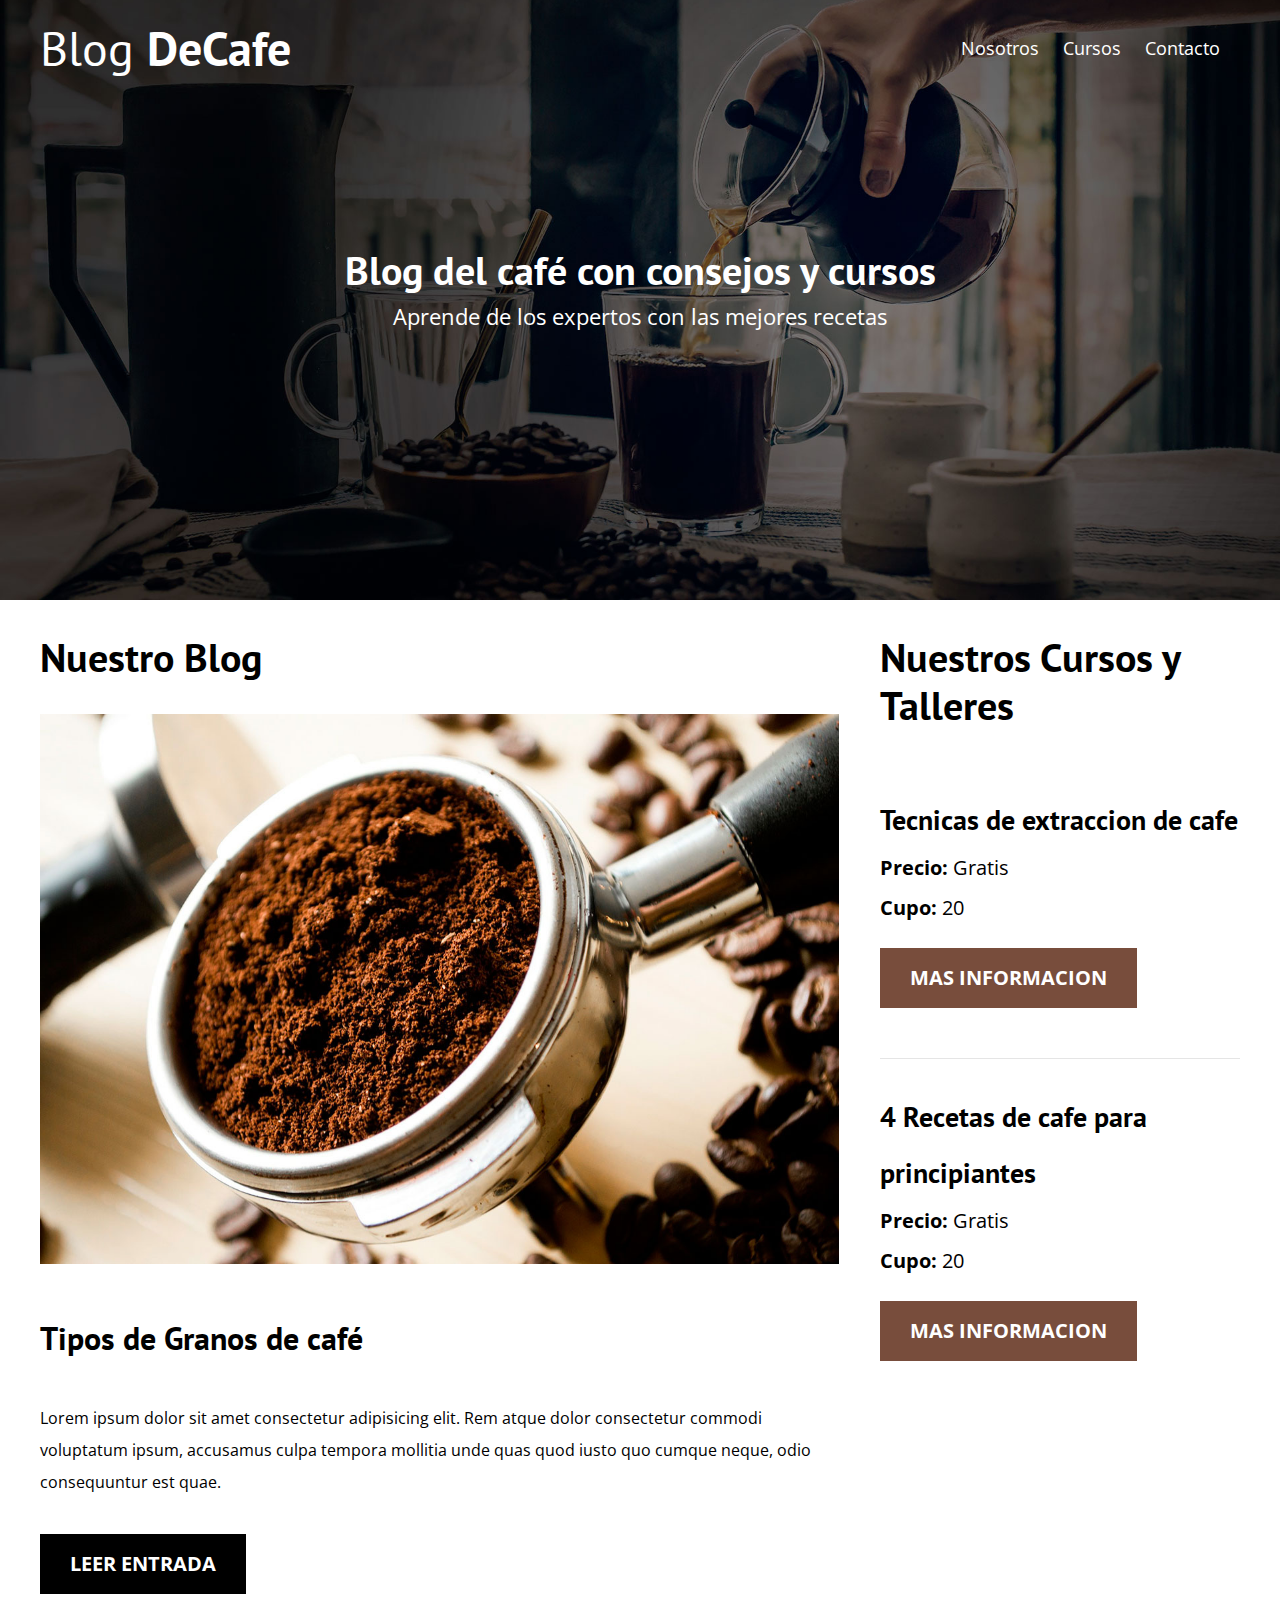
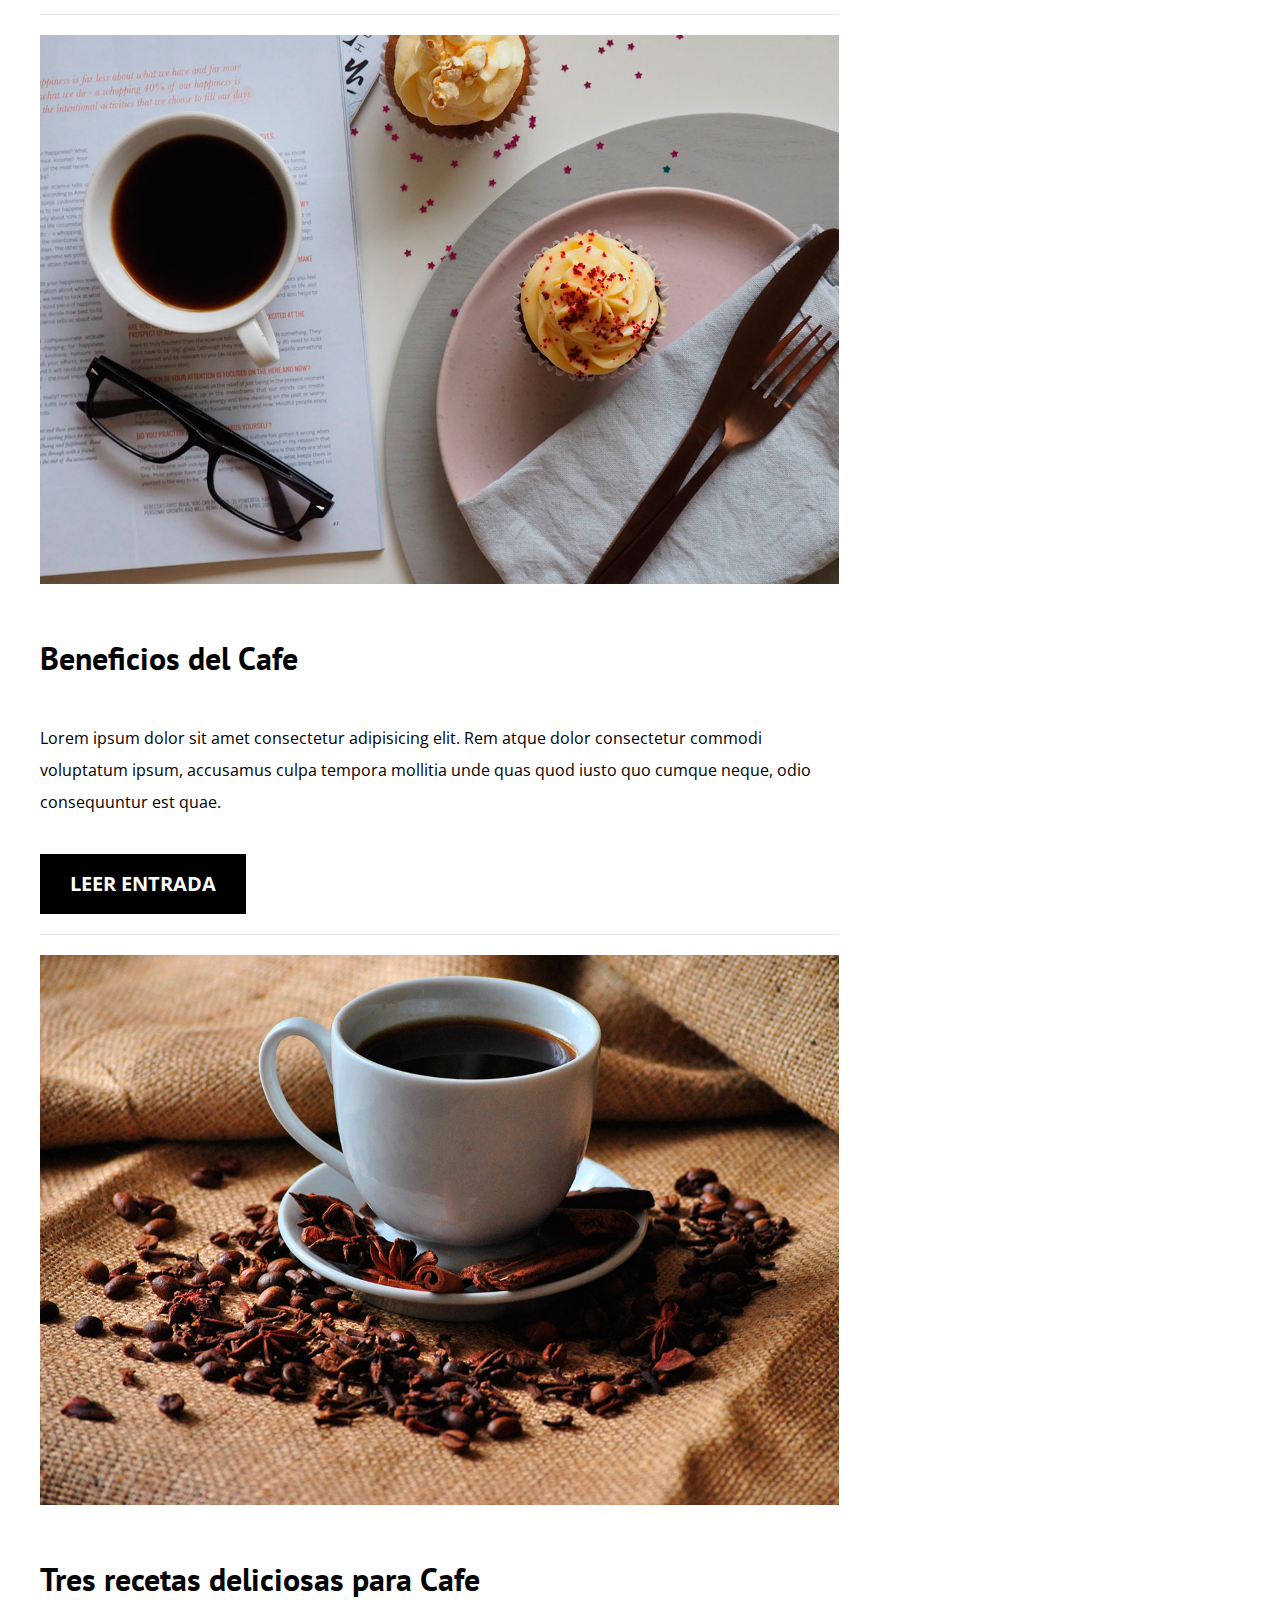
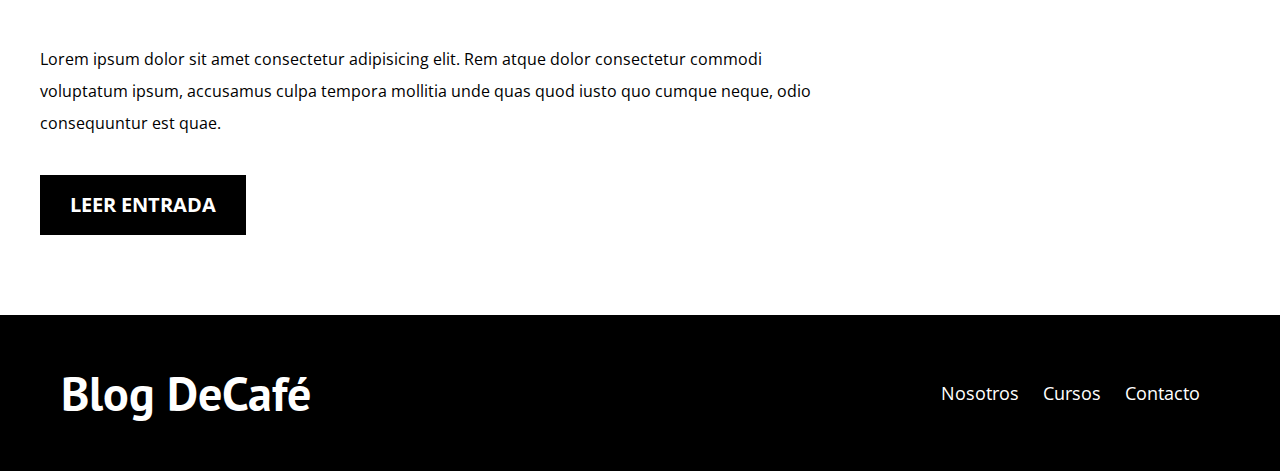
<file: Cafe/Index.html>
<!DOCTYPE html>
<html lang="en">

<head>
    <meta charset="UTF-8">
    <meta name="viewport" content="width=device-width, initial-scale=1.0">
    <meta http-equiv="X-UA-Compatible" content="ie=edge">
    <title></title>
    <link href="https://fonts.googleapis.com/css?family=Open+Sans|PT+Sans:400,700&display=swap" rel="stylesheet">
    <link rel="stylesheet" href="CSS/Normalize.css">
    <link rel="stylesheet" href="CSS/Estilo.css">

</head>

<body>
    <header class="site-header">
        <div class="contenedor">
            <div class="barra">
                <a href="/">
                    <h1 class="no-margin">Blog <span>DeCafe</span></h1>
                </a>
                <nav class="navegacion">
                    <a href="nosotros.html">Nosotros</a>
                    <a href="cursos.html">Cursos</a>
                    <a href="contacto.html">Contacto</a>
                </nav>
            </div>
            <!--Cierra la barra-->
            <div class="texto-header">
                <h2 class="no-margin">Blog del café con consejos y cursos</h2>
                <p class="no-margin">Aprende de los expertos con las mejores recetas</p>
            </div>
        </div>
        <!--Cierra el contenedor-->
    </header>
    <div class="contenido-principal contenedor">
        <main class="blog">
            <h2>Nuestro Blog</h2>
            <article class="entrada-blog">
                <div class="imagen">
                    <img src="img/blog1.jpg" alt="Imagen Blog">
                </div>
                <!--IMAGEN-->
                <div class="contenido-blog">
                    <h3>Tipos de Granos de café</h3>
                    <P>Lorem ipsum dolor sit amet consectetur adipisicing elit. Rem atque dolor consectetur commodi voluptatum ipsum, accusamus culpa tempora mollitia unde quas quod iusto quo cumque neque, odio consequuntur est quae.</P>
                    <a href="#" class="btn btn-primario">Leer entrada</a>
                </div>
            </article>
            <article class="entrada-blog">
                <div class="imagen">
                    <img src="img/blog2.jpg" alt="Imagen Blog">
                </div>
                <!--IMAGEN-->
                <div class="contenido-blog">
                    <h3>Beneficios del Cafe</h3>
                    <P>Lorem ipsum dolor sit amet consectetur adipisicing elit. Rem atque dolor consectetur commodi voluptatum ipsum, accusamus culpa tempora mollitia unde quas quod iusto quo cumque neque, odio consequuntur est quae.</P>
                    <a href="#" class="btn btn-primario">Leer entrada</a>
                </div>
            </article>
            <article class="entrada-blog">
                <div class="imagen">
                    <img src="img/blog3.jpg" alt="Imagen Blog">
                </div>
                <!--IMAGEN-->
                <div class="contenido-blog">
                    <h3>Tres recetas deliciosas para Cafe</h3>
                    <P>Lorem ipsum dolor sit amet consectetur adipisicing elit. Rem atque dolor consectetur commodi voluptatum ipsum, accusamus culpa tempora mollitia unde quas quod iusto quo cumque neque, odio consequuntur est quae.</P>
                    <a href="#" class="btn btn-primario">Leer entrada</a>
                </div>
            </article>

        </main>
        <aside class="cursos">
            <h2>Nuestros Cursos y Talleres</h2>

            <ul class="cursos-lista">
                <li class="curso">
                    <h4 class="no-margin">Tecnicas de extraccion de cafe</h4>
                    <p class="no-margin">Precio: <span>Gratis</span></p>
                    <p class="no-margin">Cupo: <span>20</span></p>
                    <a href="cursos.html " class="btn btn-secundario">Mas informacion</a>
                </li>
                <li class="curso">
                    <h4 class="no-margin">4 Recetas de cafe para principiantes</h4>
                    <p class="no-margin">Precio: <span>Gratis</span></p>
                    <p class="no-margin">Cupo: <span>20</span></p>
                    <a href="cursos.html " class="btn btn-secundario">Mas informacion</a>
                </li>
            </ul>
        </aside>
    </div>
    <!--CONTENIDO PRINCIPAL-->
    <footer class="site-footer">
        <div class="contenedor">
            <div class="barra">
                <a href="Index.html">
                    <h1 class="no-margin">Blog <span>DeCafé</span></h1>
                </a>
                <nav class="navegacion">
                    <a href="nosotros.html">Nosotros</a>
                    <a href="cursos.html">Cursos</a>
                    <a href="contacto.html">Contacto</a>
                </nav>
            </div>
        </div>
    </footer>

</body>

</html>
</file>
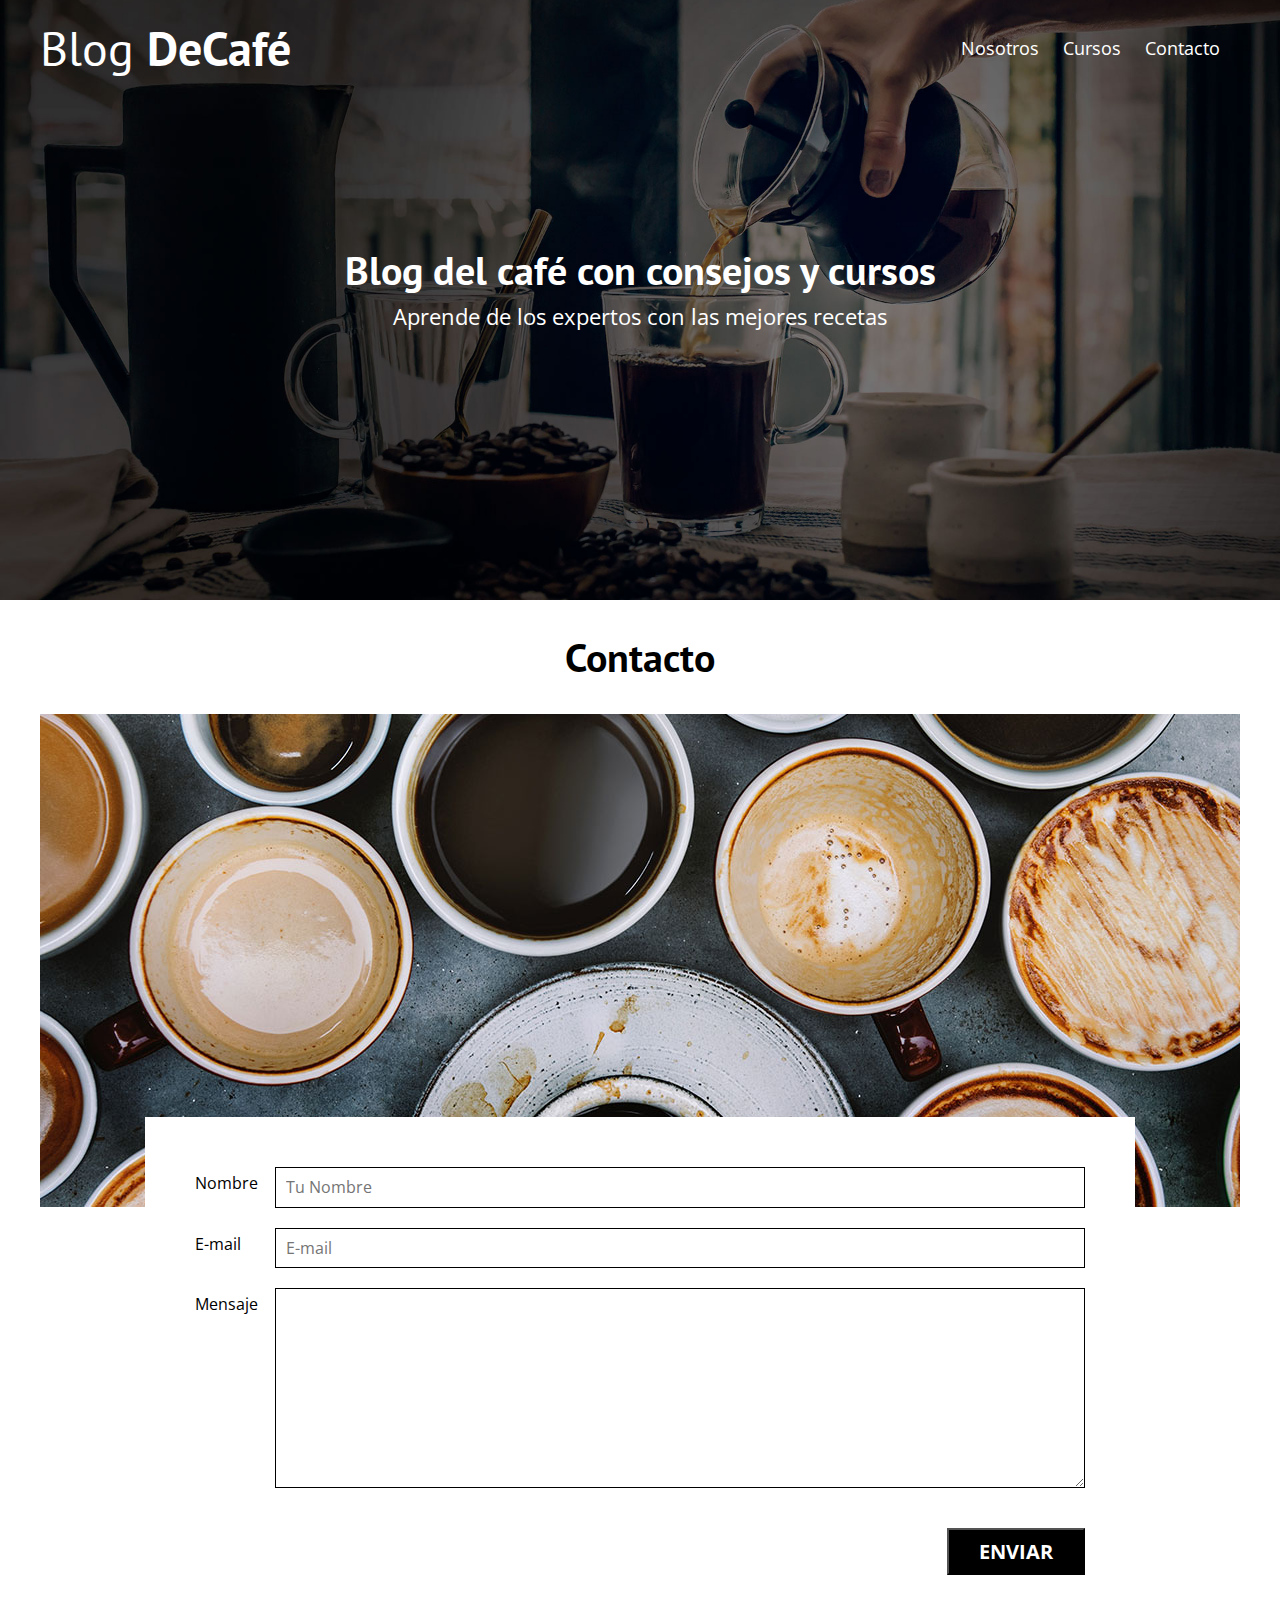
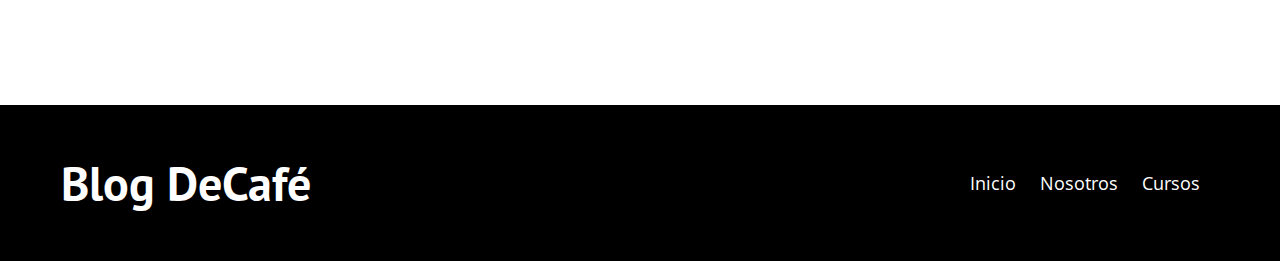
<file: Cafe/contacto.html>
<!DOCTYPE html>
<html lang="en">

<head>
    <meta charset="UTF-8">
    <meta name="viewport" content="width=device-width, initial-scale=1.0">
    <meta http-equiv="X-UA-Compatible" content="ie=edge">
    <title>Blog del Café</title>
    <link href="https://fonts.googleapis.com/css?family=Open+Sans|PT+Sans:400,700&display=swap" rel="stylesheet">
    <link rel="stylesheet" href="CSS/Normalize.css">
    <link rel="stylesheet" href="CSS/Estilo.css">

</head>

<body>
    <header class="site-header">
        <div class="contenedor">
            <div class="barra">
                <a href="/">
                    <h1 class="no-margin">Blog <span>DeCafé</span></h1>
                </a>
                <nav class="navegacion">
                    <a href="nostros.html">Nosotros</a>
                    <a href="cursos.html">Cursos</a>
                    <a href="contacto.html">Contacto</a>
                </nav>
            </div>
            <!--Cierra la barra-->
            <div class="texto-header">
                <h2 class="no-margin">Blog del café con consejos y cursos</h2>
                <p class="no-margin">Aprende de los expertos con las mejores recetas</p>
            </div>
        </div>
        <!--Cierra el contenedor-->
    </header>

    <!--CONTENIDO PRINCIPAL-->

    <main class="contenedor">
        <h2 class="centrar-texto">Contacto</h2>
        <div class="grid centrar-columna">
            <div class="columna-12">
                <img src="img/contacto.jpg" alt="Imagen Contacto">
            </div>
            <div class="columna-10 formulario-contacto">
                <form action="#">
                    <div class="campo">
                        <label for="Nombre">Nombre</label>
                        <input type="text" id="Nombre" placeholder="Tu Nombre">
                    </div>
                    <div class="campo">
                        <label for="E-mail">E-mail</label>
                        <input type="email" id="E-mail" placeholder="E-mail">
                    </div>
                    <div class="campo mensaje">
                        <label for="Mensaje">Mensaje</label>
                        <textarea name="Mensaje"></textarea>
                    </div>
                    <div class="campo enviar ">
                        <input class="btn btn-primario" type="submit" value="Enviar">
                    </div>
                </form>
            </div>
        </div>

    </main>



    <!--FOOTER-->
    <footer class="site-footer">
        <div class="contenedor">
            <div class="barra">
                <a href="Index.html">
                    <h1 class="no-margin">Blog <span>DeCafé</span></h1>
                </a>
                <nav class="navegacion">
                    <a href="Index.html">Inicio</a>
                    <a href="nosotros.html">Nosotros</a>
                    <a href="cursos.html">Cursos</a>

                </nav>
            </div>
        </div>
    </footer>

</body>

</html>
</file>
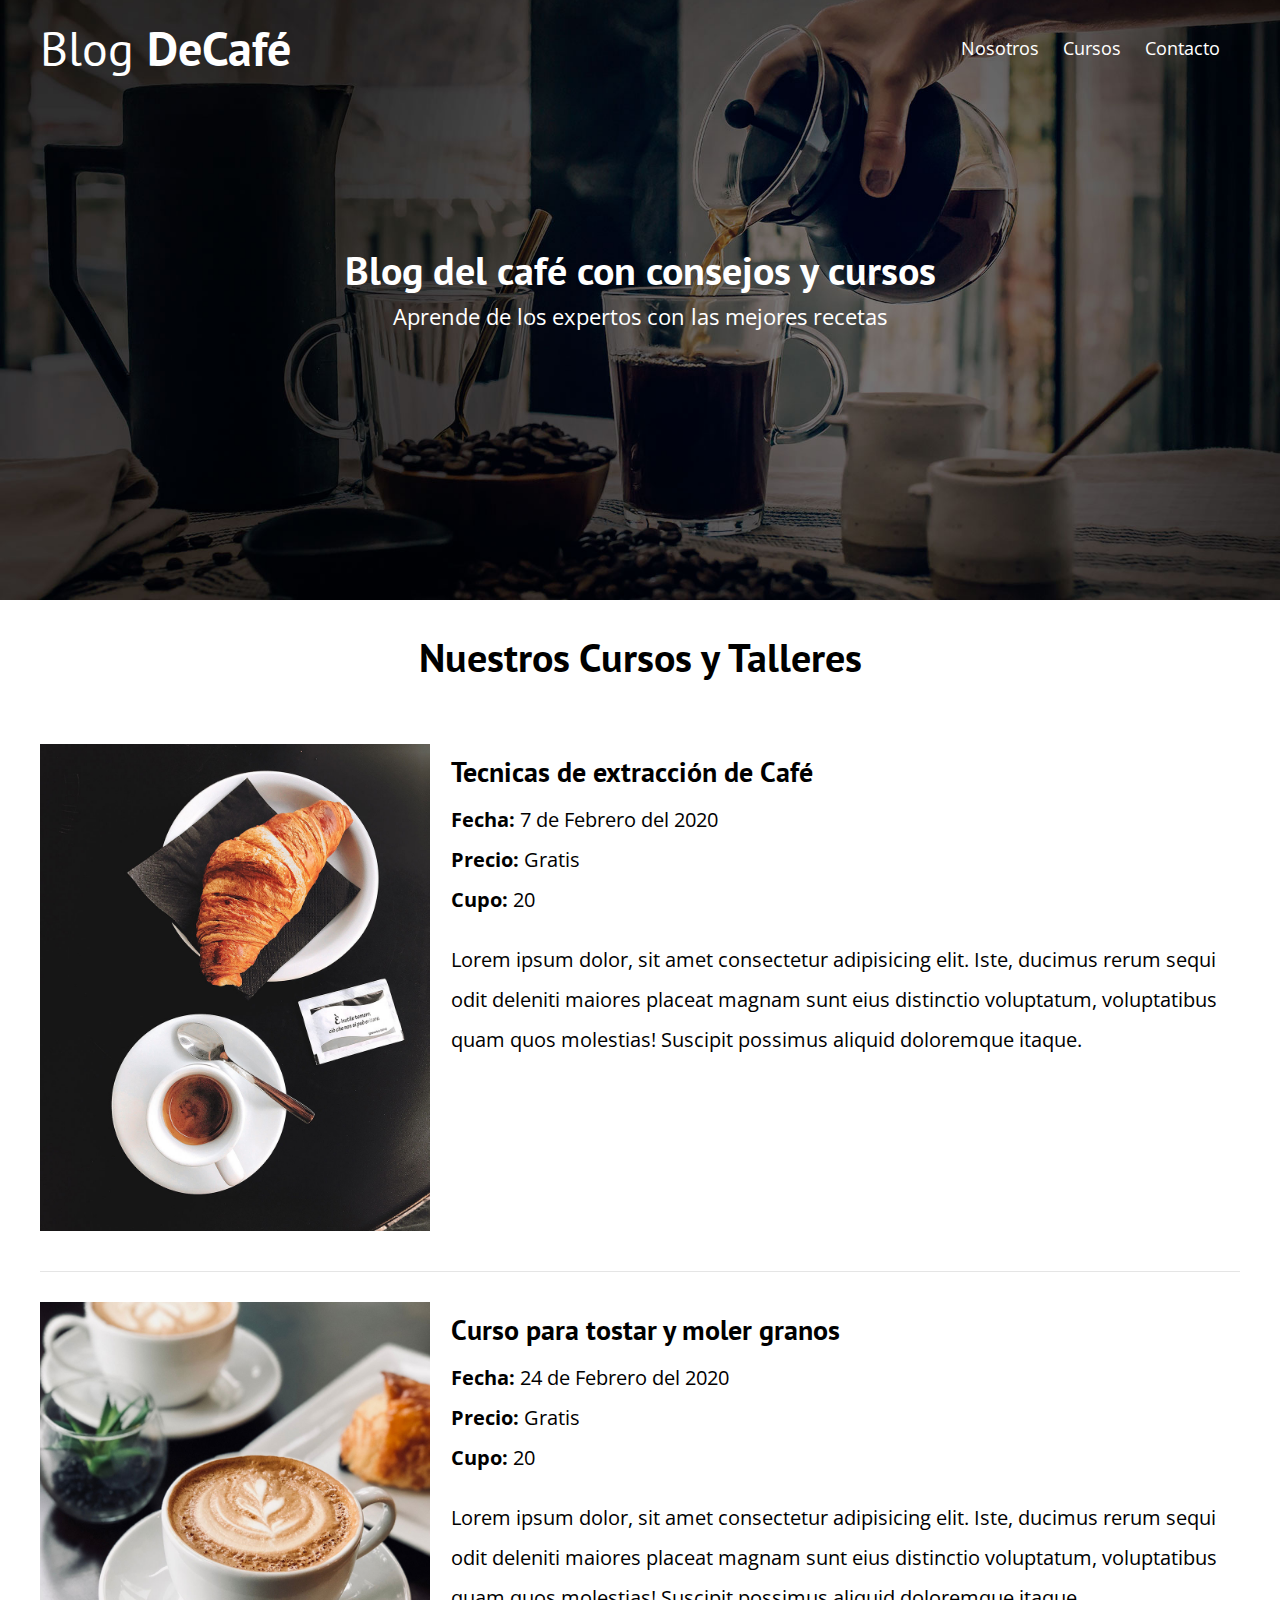
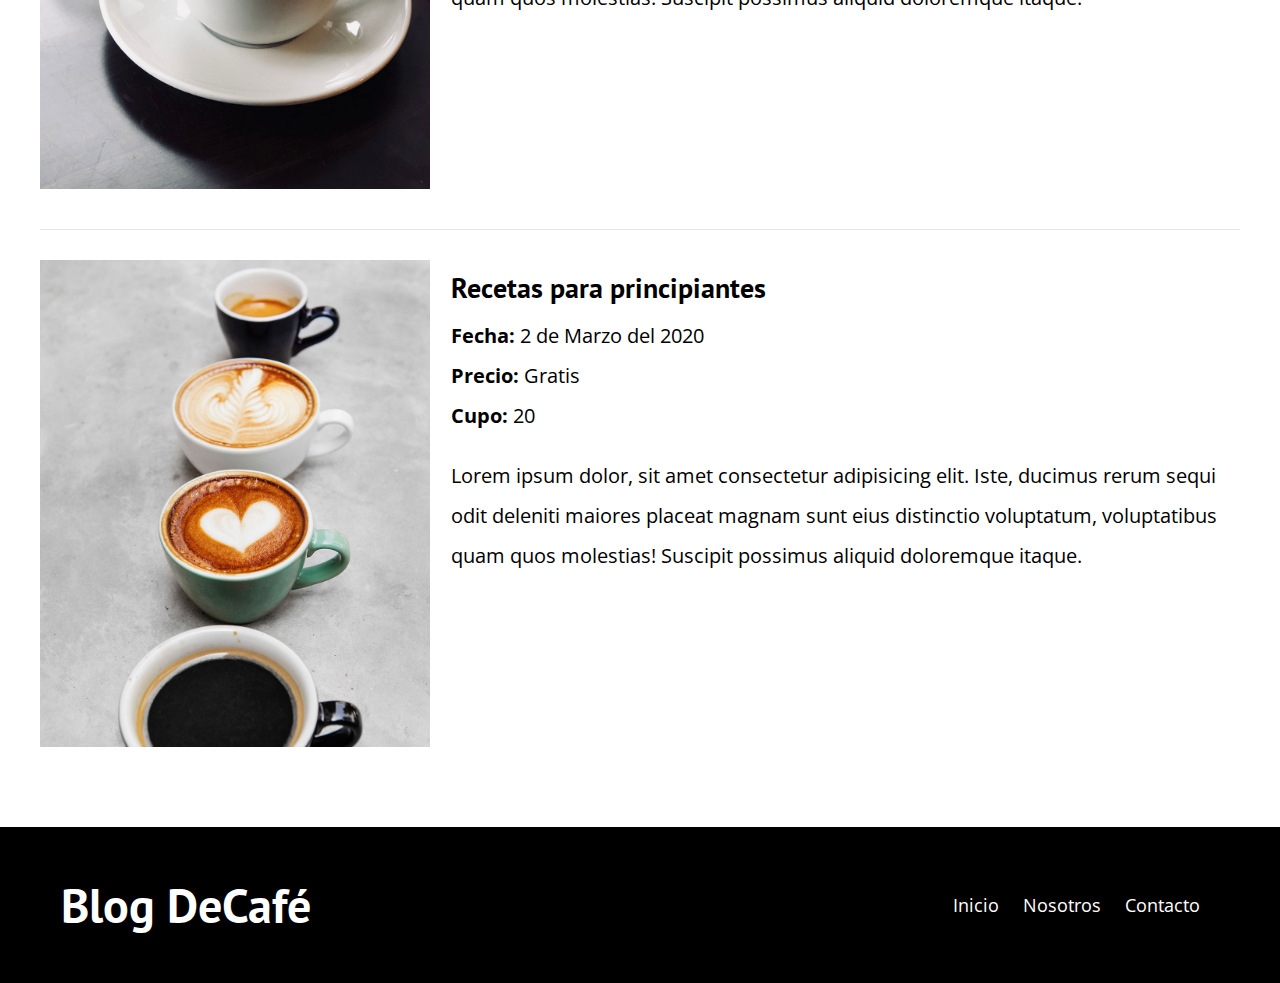
<file: Cafe/cursos.html>
<!DOCTYPE html>
<html lang="en">

<head>
    <meta charset="UTF-8">
    <meta name="viewport" content="width=device-width, initial-scale=1.0">
    <meta http-equiv="X-UA-Compatible" content="ie=edge">
    <title>Blog del Café</title>
    <link href="https://fonts.googleapis.com/css?family=Open+Sans|PT+Sans:400,700&display=swap" rel="stylesheet">
    <link rel="stylesheet" href="CSS/Normalize.css">
    <link rel="stylesheet" href="CSS/Estilo.css">

</head>

<body>
    <header class="site-header">
        <div class="contenedor">
            <div class="barra">
                <a href="/">
                    <h1 class="no-margin">Blog <span>DeCafé</span></h1>
                </a>
                <nav class="navegacion">
                    <a href="nostros.html">Nosotros</a>
                    <a href="cursos.html">Cursos</a>
                    <a href="contacto.html">Contacto</a>
                </nav>
            </div>
            <!--Cierra la barra-->
            <div class="texto-header">
                <h2 class="no-margin">Blog del café con consejos y cursos</h2>
                <p class="no-margin">Aprende de los expertos con las mejores recetas</p>
            </div>
        </div>
        <!--Cierra el contenedor-->
    </header>

    <!--CONTENIDO PRINCIPAL-->

    <main class="contenedor">
        <h2 class="centrar-texto">Nuestros Cursos y Talleres</h2>
        <article class="curso grid">
            <div class="columna-4">
                <img src="img/curso1.jpg" alt="Curso uno">
            </div>
            <div class="columna-8">
                <h4 class="no-margin">Tecnicas de extracción de Café</h4>
                <p class="no-margin">Fecha: <span>7 de Febrero del 2020</span></p>
                <p class="no-margin">Precio: <span>Gratis</span></p>
                <p class="no-margin">Cupo: <span>20</span></p>
                <p><span>Lorem ipsum dolor, sit amet consectetur adipisicing elit. Iste, ducimus rerum sequi odit deleniti maiores placeat magnam sunt eius distinctio voluptatum, voluptatibus quam quos molestias! Suscipit possimus aliquid doloremque itaque.</span></p>
            </div>
        </article>
        <article class="curso grid">
            <div class="columna-4">
                <img src="img/curso2.jpg" alt="Curso uno">
            </div>
            <div class="columna-8">
                <h4 class="no-margin">Curso para tostar y moler granos</h4>
                <p class="no-margin">Fecha: <span>24 de Febrero del 2020</span></p>
                <p class="no-margin">Precio: <span>Gratis</span></p>
                <p class="no-margin">Cupo: <span>20</span></p>
                <p><span>Lorem ipsum dolor, sit amet consectetur adipisicing elit. Iste, ducimus rerum sequi odit deleniti maiores placeat magnam sunt eius distinctio voluptatum, voluptatibus quam quos molestias! Suscipit possimus aliquid doloremque itaque.</span></p>
            </div>
        </article>
        <article class="curso grid">
            <div class="columna-4">
                <img src="img/curso3.jpg" alt="Curso uno">
            </div>
            <div class="columna-8">
                <h4 class="no-margin">Recetas para principiantes</h4>
                <p class="no-margin">Fecha: <span>2 de Marzo del 2020</span></p>
                <p class="no-margin">Precio: <span>Gratis</span></p>
                <p class="no-margin">Cupo: <span>20</span></p>
                <p><span>Lorem ipsum dolor, sit amet consectetur adipisicing elit. Iste, ducimus rerum sequi odit deleniti maiores placeat magnam sunt eius distinctio voluptatum, voluptatibus quam quos molestias! Suscipit possimus aliquid doloremque itaque.</span></p>
            </div>
        </article>
    </main>

    <footer class="site-footer">
        <div class="contenedor">
            <div class="barra">
                <a href="Index.html">
                    <h1 class="no-margin">Blog <span>DeCafé</span></h1>
                </a>
                <nav class="navegacion">
                    <a href="Index.html">Inicio</a>
                    <a href="nosotros.html">Nosotros</a>
                    <a href="contacto.html">Contacto</a>
                </nav>
            </div>
        </div>
    </footer>

</body>

</html>
</file>
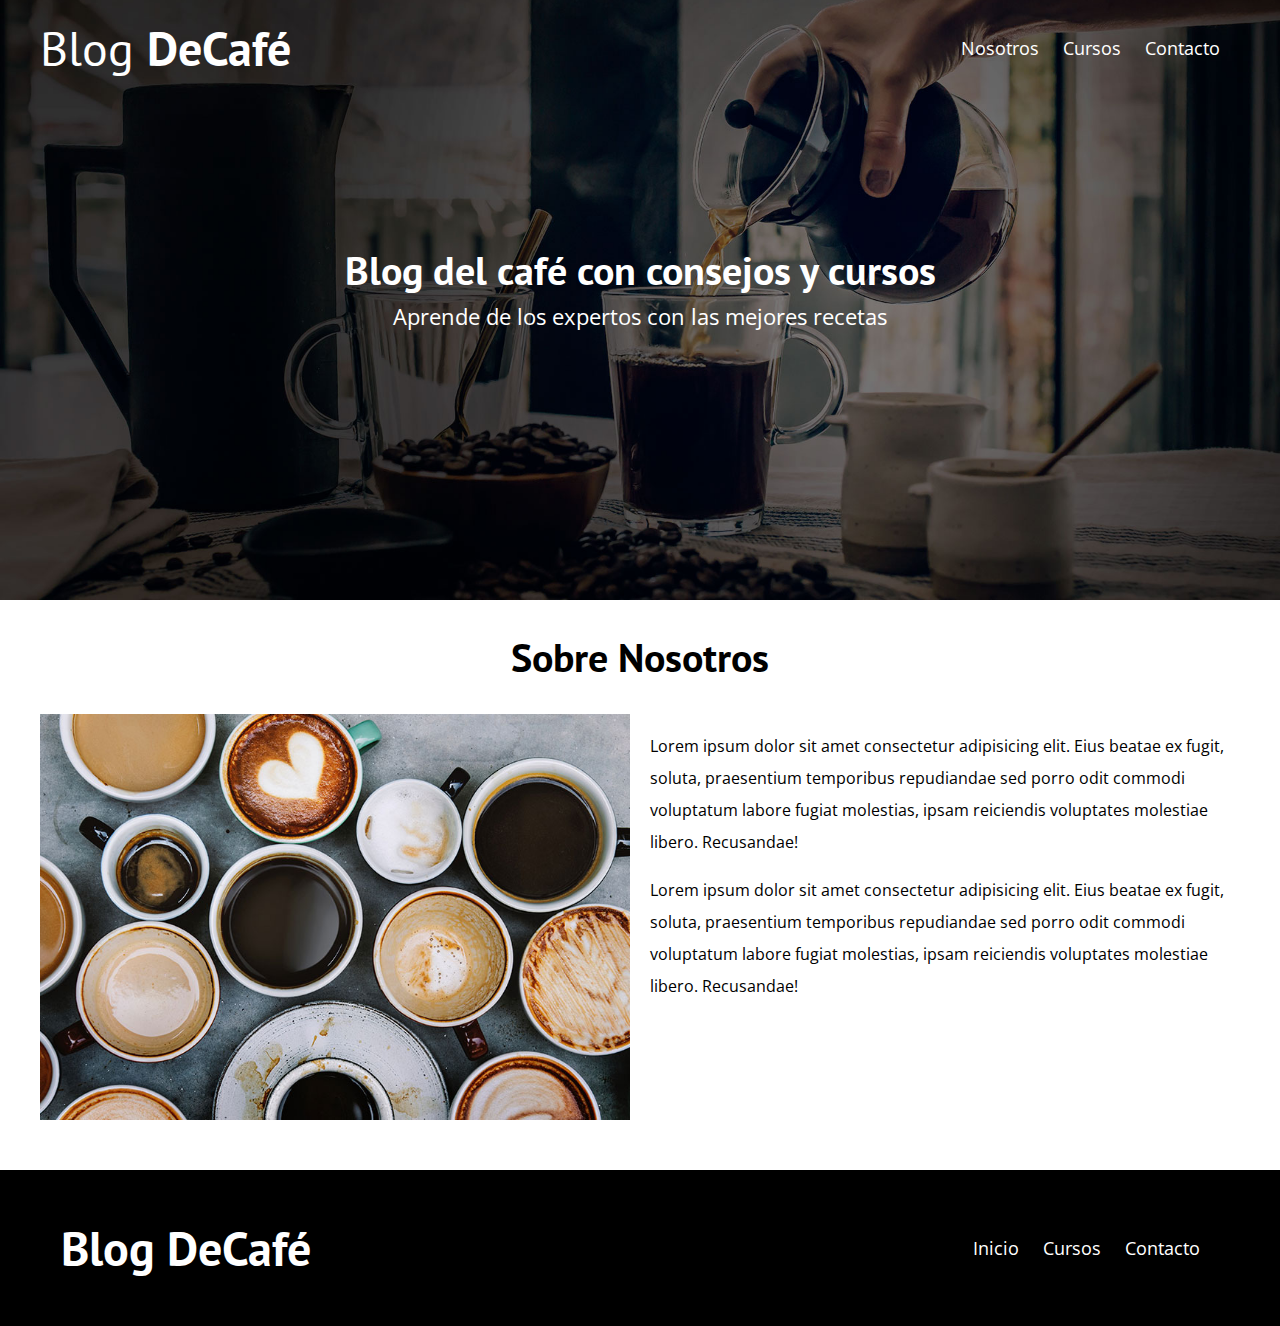
<file: Cafe/nosotros.html>
<!DOCTYPE html>
<html lang="en">

<head>
    <meta charset="UTF-8">
    <meta name="viewport" content="width=device-width, initial-scale=1.0">
    <meta http-equiv="X-UA-Compatible" content="ie=edge">
    <title>Blog del Café</title>
    <link href="https://fonts.googleapis.com/css?family=Open+Sans|PT+Sans:400,700&display=swap" rel="stylesheet">
    <link rel="stylesheet" href="CSS/Normalize.css">
    <link rel="stylesheet" href="CSS/Estilo.css">

</head>

<body>
    <header class="site-header">
        <div class="contenedor">
            <div class="barra">
                <a href="/">
                    <h1 class="no-margin">Blog <span>DeCafé</span></h1>
                </a>
                <nav class="navegacion">
                    <a href="nostros.html">Nosotros</a>
                    <a href="cursos.html">Cursos</a>
                    <a href="contacto.html">Contacto</a>
                </nav>
            </div>
            <!--Cierra la barra-->
            <div class="texto-header">
                <h2 class="no-margin">Blog del café con consejos y cursos</h2>
                <p class="no-margin">Aprende de los expertos con las mejores recetas</p>
            </div>
        </div>
        <!--Cierra el contenedor-->
    </header>

    <!--CONTENIDO PRINCIPAL-->

    <main class="contenedor">
        <h2 class="centrar-texto">Sobre Nosotros</h2>
        <div class="grid">
            <div class="columna-6">
                <img src="img/nosotros.jpg" alt="Imagen Nosotros">
            </div>
            <div class="columna-6">
                <p>Lorem ipsum dolor sit amet consectetur adipisicing elit. Eius beatae ex fugit, soluta, praesentium temporibus repudiandae sed porro odit commodi voluptatum labore fugiat molestias, ipsam reiciendis voluptates molestiae libero. Recusandae!</p>
                <p>Lorem ipsum dolor sit amet consectetur adipisicing elit. Eius beatae ex fugit, soluta, praesentium temporibus repudiandae sed porro odit commodi voluptatum labore fugiat molestias, ipsam reiciendis voluptates molestiae libero. Recusandae!</p>
            </div>
        </div>
    </main>
    <footer class="site-footer">
        <div class="contenedor">
            <div class="barra">
                <a href="Index.html">
                    <h1 class="no-margin">Blog <span>DeCafé</span></h1>
                </a>
                <nav class="navegacion">
                    <a href="Index.html">Inicio</a>
                    <a href="cursos.html">Cursos</a>
                    <a href="contacto.html">Contacto</a>
                </nav>
            </div>
        </div>
    </footer>

</body>

</html>
</file>
<file: Cafe/CSS/Estilo.css>
html {
        box-sizing: border-box;
        font-size: 62.5%;
        /**10px = 1rem**/
    }
    
    *,
    *:before,
    *:after {
        box-sizing: inherit;
    }
    
    body {
        font-family: 'Open Sans', sans-serif;
        font-size: 1.6rem;
        line-height: 2;
    }
    /*Globales*/
    
    .contenedor {
        max-width: 1200px;
        width: 95%;
        margin: 0 auto;
    }
    
    h1,
    h2,
    h3,
    h4 {
        font-family: 'PT Sans', sans-serif;
    }
    
    h1 {
        font-size: 4.8rem;
    }
    
    h2 {
        font-size: 4rem;
        line-height: 1.2;
    }
    
    h3 {
        font-size: 3.2rem;
    }
    
    h4 {
        font-size: 2.8rem;
    }
    
    img {
        max-width: 100%;
    }
    /*Utilidades*/
    
    .centrar-texto {
        text-align: center;
    }
    /*GRID*/
    
    @media (min-width: 768px) {
        .grid {
            display: flex;
            justify-content: space-between;
            flex-wrap: wrap;
        }
        .centrar-columna {
            justify-content: center;
        }
        .columna-4 {
            flex: 0 0 calc(33.3% - 1rem);
        }
        .columna-6 {
            flex: 0 0 calc(50% - 1rem);
        }
        .columna-8 {
            flex: 0 0 calc(66.6% - 1rem);
        }
        .columna-10 {
            flex: 0 0 calc(83.3% - 1rem);
        }
        .columna-12 {
            flex: 0 0 100%
        }
    }
    /*Botones*/
    
    .btn {
        display: block;
        text-align: center;
        padding: 1rem 3rem;
        margin: 2rem 0;
        color: #ffffff;
        text-decoration: none;
        font-family: "PT sans" sans-serif;
        font-weight: 700;
        text-transform: uppercase;
        font-size: 2rem;
        flex: 0 0 100%
    }
    
    .btn:hover {
        cursor: pointer;
    }
    
    @media (min-width: 768px) {
        .btn {
            display: inline-block;
            flex: 0 0 auto;
        }
    }
    
    .btn-primario {
        background-color: #000000;
    }
    
    .btn-secundario {
        background-color: #784d3c
    }
    
    .no-margin {
        margin: 0em;
    }
    /*Header*/
    
    @media (min-width:768px) {
        .barra {
            display: flex;
            justify-content: space-between;
            align-items: center;
        }
    }
    
    .site-header {
        background-image: url(../img/banner.jpg);
        background-repeat: no-repeat;
        background-position: center center;
        background-size: cover;
        height: 60rem;
    }
    
    .site-header a {
        color: #ffffff;
        text-decoration: none;
    }
    
    .site-header h1 {
        text-align: center;
        font-weight: 400;
    }
    
    .site-header h1 span {
        font-weight: 700;
    }
    /*Navegacion*/
    
    .navegacion a {
        text-align: center;
        display: block;
        font-size: 1.8rem;
        color: #ffffff;
        text-decoration: none;
    }
    
    @media (min-width: 768px) {
        .navegacion a {
            display: inline;
            margin-right: 2rem;
        }
    }
    /*Header-texto*/
    
    .texto-header {
        color: #ffffff;
        text-align: center;
        margin-top: 5rem;
    }
    
    @media (min-width: 768px) {
        .texto-header {
            margin-top: 15rem;
        }
    }
    
    .texto-header p {
        font-size: 2.2rem;
    }
    /*Contenido Principal HOME*/
    
    .contenido-principal {
        display: flex;
        flex-wrap: wrap;
    }
    
    .blog,
    .cursos {
        flex: 0 0 100%;
        /**flex-grow: 0;
    flex-shrink: 0;
    flex-basis: 100%;**/
    }
    
    .cursos {
        order: -1;
    }
    
    @media (min-width: 768px) {
        .contenido-principal {
            justify-content: space-between;
        }
        .blog {
            flex-basis: 66.6%;
        }
        .cursos {
            flex-basis: calc(33.3% - 4rem);
            order: 2;
        }
    }
    /*Opcional*/
    
    .entrada-blog {
        margin-bottom: 2rem;
        border-bottom: 1px solid #e1e1e1e1;
    }
    
    .entrada-blog:last-of-type {
        border-bottom: none;
    }
    /*Cursos Sidebar*/
    
    .cursos-lista {
        padding: 0;
        list-style-type: none;
    }
    
    .curso {
        padding-top: 3rem;
        padding-bottom: 3rem;
        border-bottom: 1px solid #e1e1e1e1;
    }
    
    .curso:last-of-type {
        border-bottom: none;
    }
    
    .curso p {
        font-family: "PT sans"sans-serif;
        font-weight: 700;
        font-size: 2rem;
    }
    
    .curso p span {
        font-weight: 400;
    }
    /*Site-footer*/
    
    .site-footer {
        background-color: #000000;
        padding: 3rem;
        margin-top: 4rem;
    }
    
    .site-footer p {
        color: #ffffff;
        font-size: 4rem;
        font-weight: 400;
        font-family: "PT sans" sans-serif;
        text-align: center;
    }
    
    .site-footer p span {
        font-weight: 700;
    }
    /*CONTACTO*/
    
    .formulario-contacto {
        background-color: #ffffff;
        padding: 5rem;
    }
    
    @media (min-width: 678px) {
        .formulario-contacto {
            margin-top: -10rem;
        }
    }
    
    .formulario-contacto .campo {
        display: flex;
        justify-content: space-between;
        margin-bottom: 2rem;
    }
    
    .formulario-contacto .campo label {
        flex: 0 0 8rem;
    }
    
    .formulario-contacto .campo input:not([type="submit"]),
    .formulario-contacto textarea {
        flex: 1;
        border: 1px solid #000000;
        padding: 1rem;
    }
    
    .formulario-contacto textarea {
        height: 20rem;
    }
    
    .formulario-contacto .enviar {
        display: flex;
        justify-content: end;
    }
    
    a {
        text-decoration: none;
        color: white;
    }
</file>
